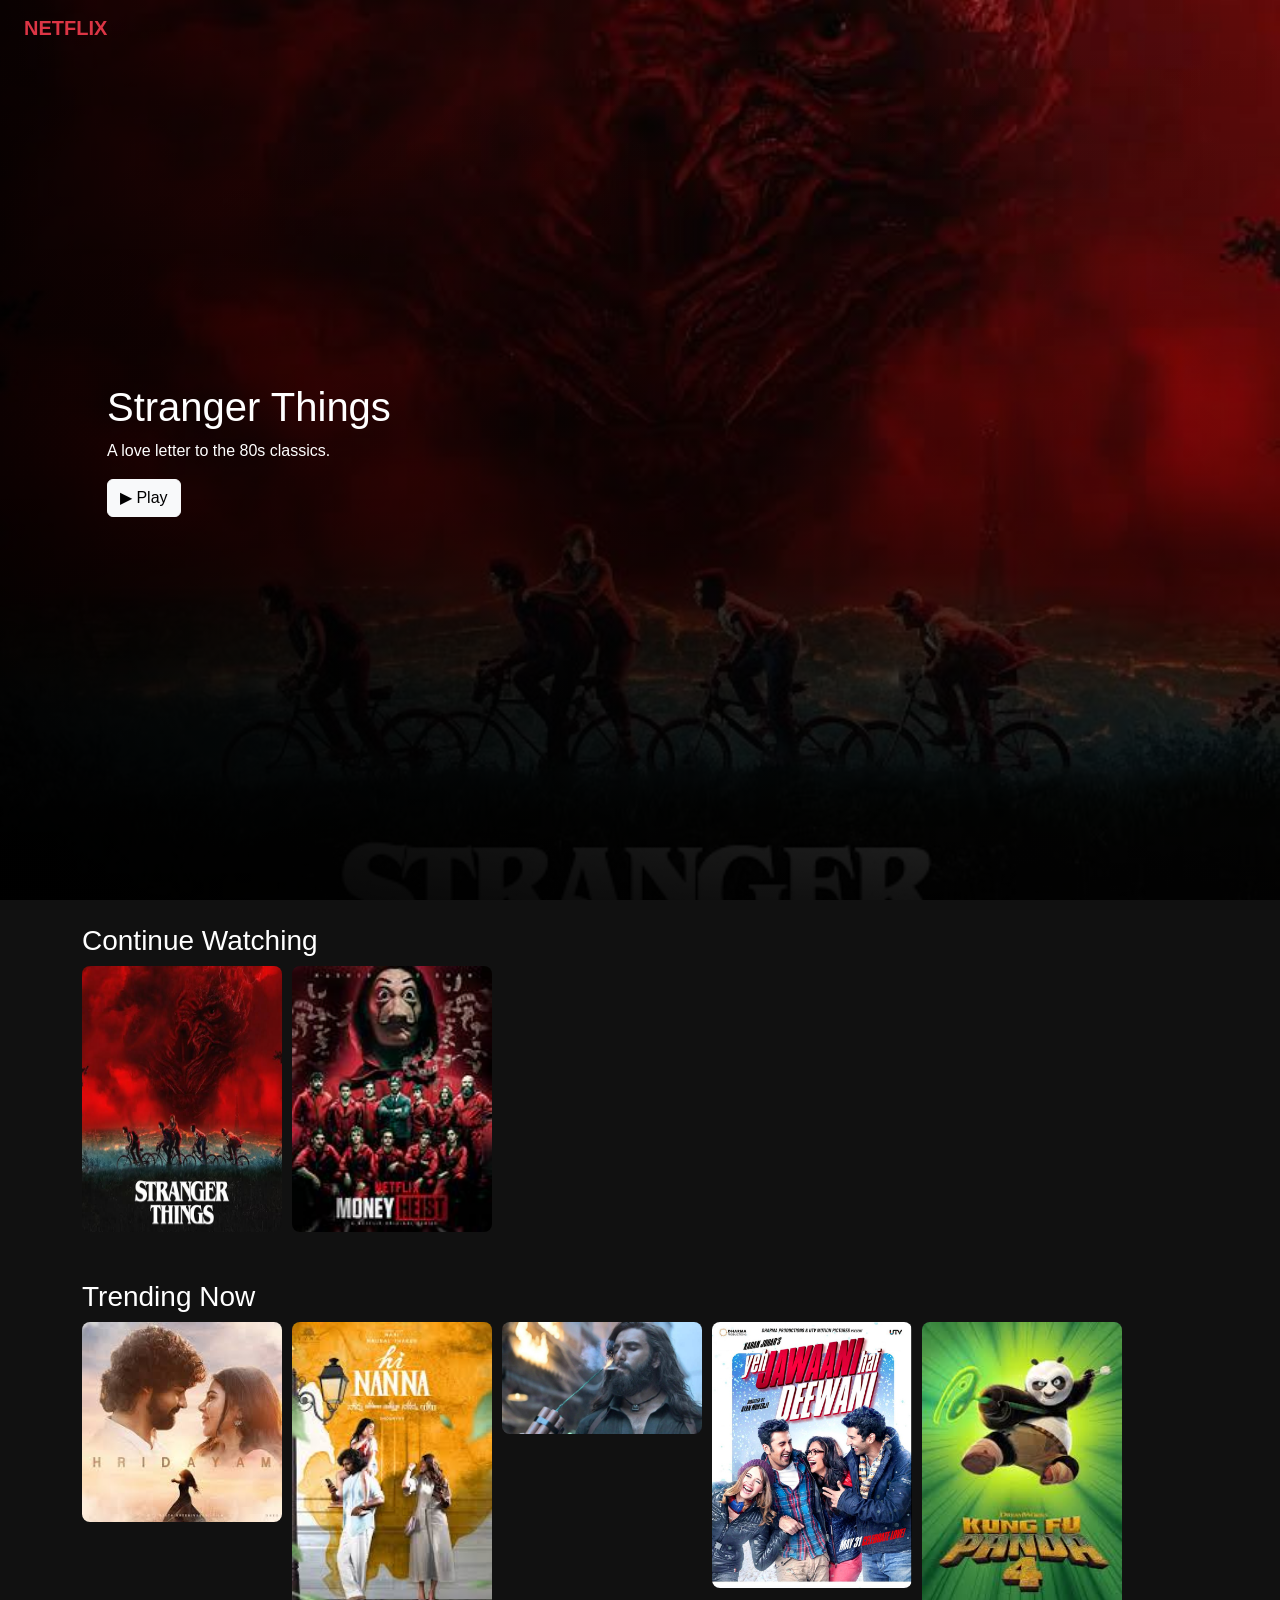
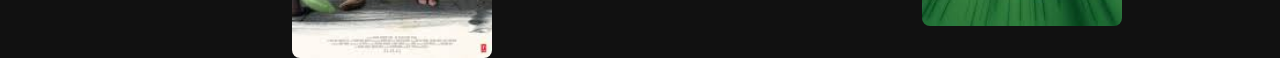
<file: index.html>
<!DOCTYPE html>
<html lang="en">
<head>
<meta charset="UTF-8">
<meta name="viewport" content="width=device-width, initial-scale=1.0">
<title>Netflix Clone</title>

<link href="https://cdn.jsdelivr.net/npm/bootstrap@5.3.0/dist/css/bootstrap.min.css" rel="stylesheet">
<link rel="stylesheet" href="style.css">
</head>

<body>

<!-- Navbar -->
<nav class="navbar navbar-dark fixed-top px-4">
  <span class="navbar-brand text-danger fw-bold">NETFLIX</span>
</nav>

<!-- Banner -->
<header class="banner d-flex align-items-center">
  <div class="container text-white">
    <h1 class="title">Stranger Things</h1>
    <p class="desc">A love letter to the 80s classics.</p>
    <button class="btn btn-light">▶ Play</button>
  </div>
</header>
<section class="container mt-4">
  <h3>Continue Watching</h3>
  <div class="movie-container">
    <img src="images.jpg" class="movie-card">
    <img src="image2.jpg" class="movie-card">
  </div>
</section>

<!-- Movie Section -->
<section class="container mt-5">
  <h3>Trending Now</h3>

  <div class="movie-container">

  <div class="movie-wrapper">
    <a href="movie.html?movie=hridayam">
      <img src="images/movie1.jpg" class="movie-card">
      <div class="overlay">
        <button class="btn btn-light btn-sm">▶ Play</button>
      </div>
    </a>
  </div>

  <div class="movie-wrapper">
    <a href="movie.html?movie=hi nanna">
      <img src="images/movie2.jpg" class="movie-card">
    </a>
  </div>

  <div class="movie-wrapper">
    <a href="movie.html?movie=durandhar">
      <img src="images/movie3.jpg" class="movie-card">
    </a>
  </div>

  <div class="movie-wrapper">
    <a href="movie.html?movie=yeh jawaani">
      <img src="images/movie4.jpg" class="movie-card">
    </a>
  </div>
  <div class="movie-wrapper">
    <a href="movie.html?movie=Kung fu">
      <img src="images/movie5.jpg" class="movie-card">
    </a>
  </div>

</div>
</section>

</body>
</html>
</file>
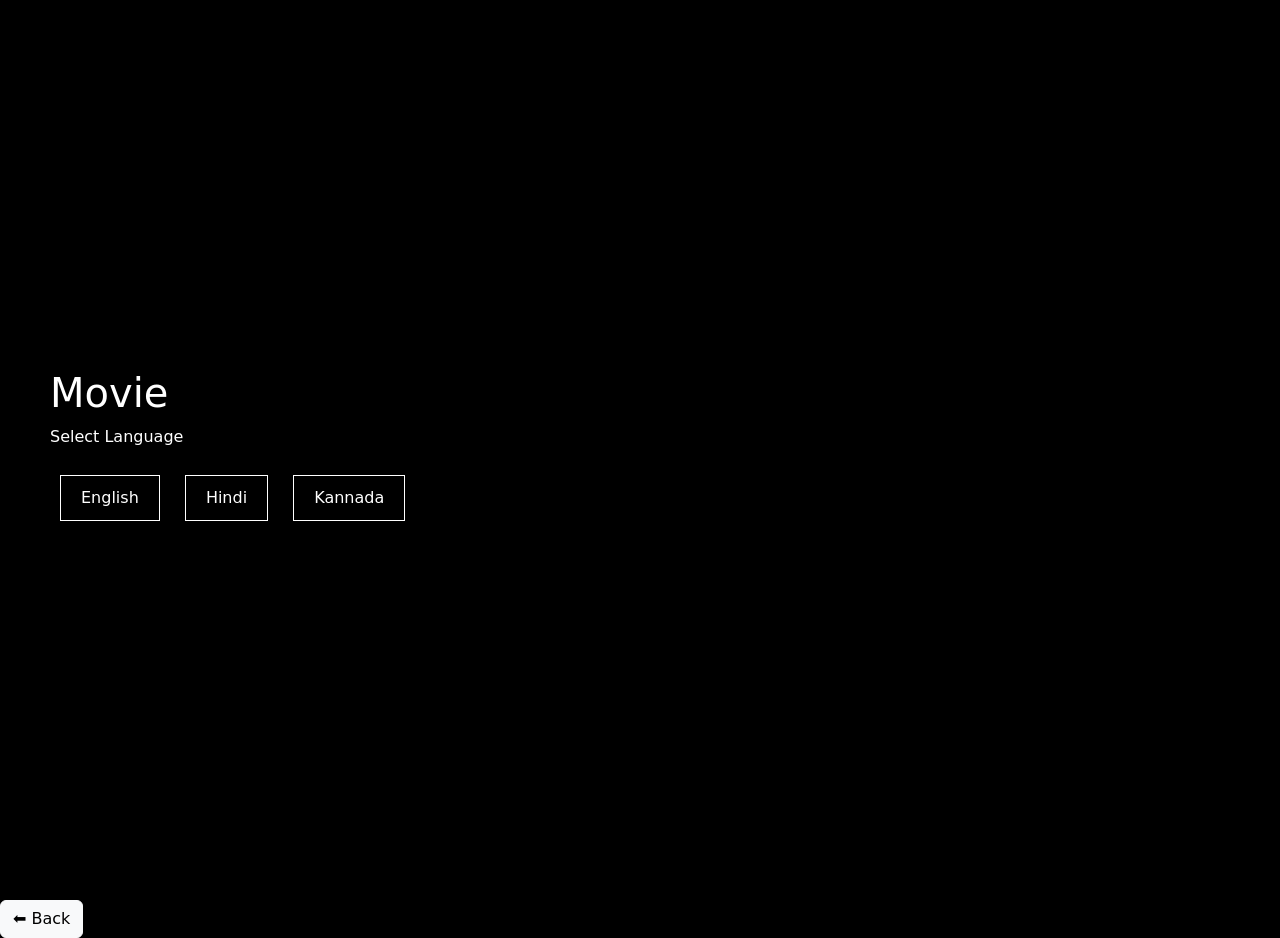
<file: movie.html>
<!DOCTYPE html>
<html lang="en">
<head>
<meta charset="UTF-8">
<meta name="viewport" content="width=device-width, initial-scale=1.0">
<title>Movie</title>

<link href="https://cdn.jsdelivr.net/npm/bootstrap@5.3.0/dist/css/bootstrap.min.css" rel="stylesheet">

<style>
body {
    margin: 0;
    background: black;
    color: white;
}

/* Hero */
.hero {
    height: 100vh;
    display: flex;
    align-items: center;
    padding-left: 50px;
    background-size: cover;
    background-position: center;
    animation: fadeIn 1s ease;
}
/* Buttons */
.lang-btn {
    margin: 10px;
    padding: 10px 20px;
    background: transparent;
    border: 1px solid white;
    color: white;
    transition: 0.3s;
}

.lang-btn:hover {
    background: red;
}
</style>
</head>

<body>

<div class="hero" id="hero">
  <div>
    <h1 id="title">Movie</h1>
    <p>Select Language</p>

    <button class="lang-btn">English</button>
    <button class="lang-btn">Hindi</button>
    <button class="lang-btn">Kannada</button>
  </div>
</div>

<script>
const params = new URLSearchParams(window.location.search);
const movie = params.get("movie");

const title = document.getElementById("title");
const hero = document.getElementById("hero");

if(movie === "stranger") {
    title.innerText = "Stranger Things";
    hero.style.backgroundImage = "linear-gradient(to top, black, transparent), url('images.jpg')";
}
else if(movie === "hridayam") {
    title.innerText = "Hridayam";
    hero.style.backgroundImage = "linear-gradient(to top, black, transparent), url('images/movie1.jpg')";
}
else if(movie === "hinanna") {
    title.innerText = "Hi Nanna";
    hero.style.backgroundImage = "linear-gradient(to top, black, transparent), url('images/movie2.jpg')";
}
else if(movie === "durandhar") {
    title.innerText = "Durandhar";
    hero.style.backgroundImage = "linear-gradient(to top, black, transparent), url('images/movie3.jpg')";
}
else if(movie === "yjhd") {
    title.innerText = "Yeh Jawaani Hai Deewani";
    hero.style.backgroundImage = "linear-gradient(to top, black, transparent), url('images/movie4.jpg')";
}
else if(movie === "kungfu") {
    title.innerText = "Kung Fu Panda 4";
    hero.style.backgroundImage = "linear-gradient(to top, black, transparent), url('images/movie5.jpg')";
}
</script>
<button onclick="goBack()" class="btn btn-light">⬅ Back</button>

<script>
function goBack() {
    window.history.back();
}
</script>

</body>
</html>
</file>
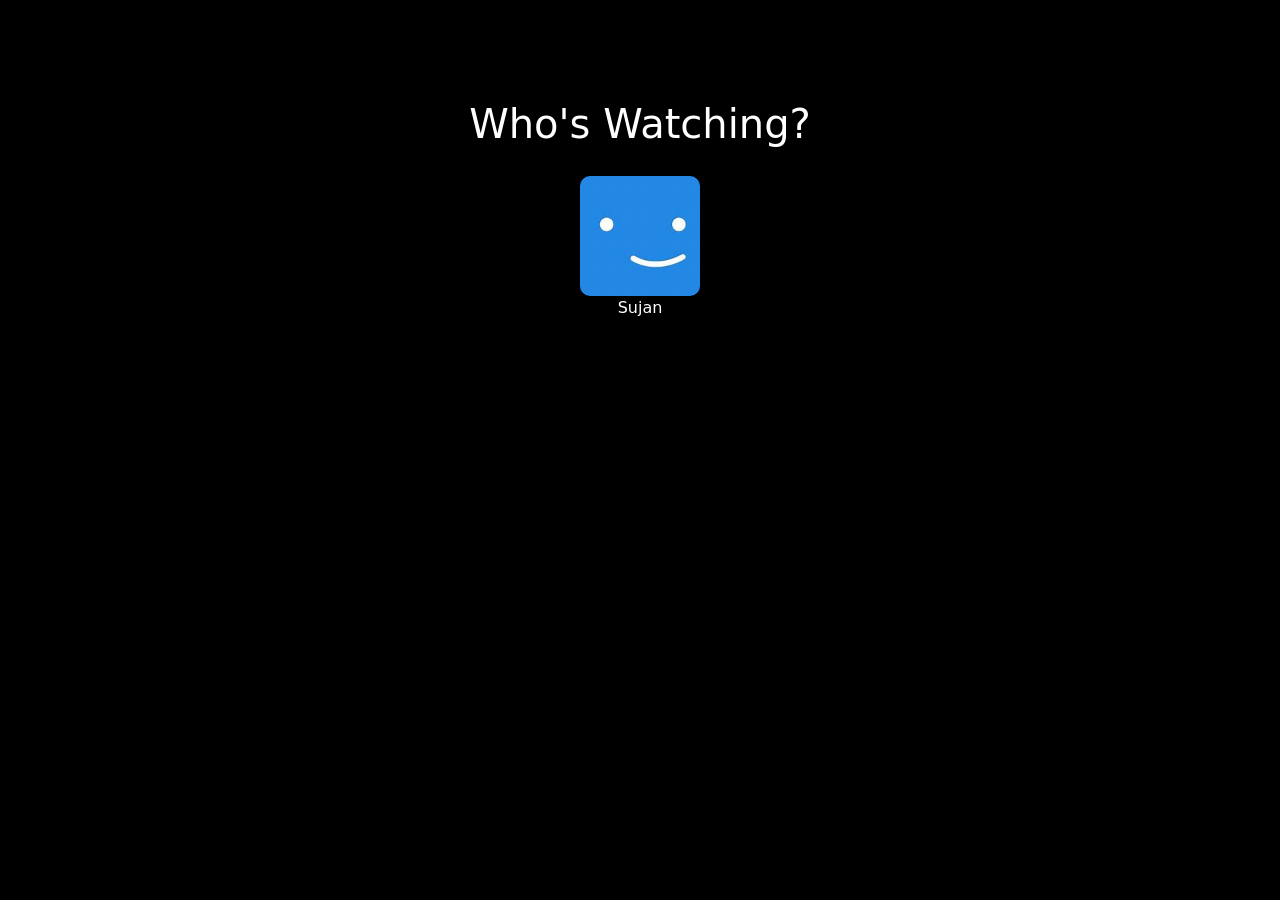
<file: profile.html>
<!DOCTYPE html>
<html lang="en">
<head>
<meta charset="UTF-8">
<title>Who's Watching?</title>

<link href="https://cdn.jsdelivr.net/npm/bootstrap@5.3.0/dist/css/bootstrap.min.css" rel="stylesheet">

<style>
body {
    background: black;
    color: white;
    text-align: center;
    padding-top: 100px;
}

.profile {
    display: inline-block;
    margin: 20px;
    cursor: pointer;
    transition: 0.3s;
}

.profile img {
    width: 120px;
    border-radius: 10px;
}

.profile:hover {
    transform: scale(1.1);
}
</style>
</head>

<body>

<h1>Who's Watching?</h1>

<div class="profile" onclick="goToHome()">
  <img src="profile.jpg">
  <p>Sujan</p>
</div>

<script>
function goToHome() {
    window.location.href = "index.html";
}
</script>

</body>
</html>
</file>
<file: style.css>
body {
    background-color: #111;
    color: white;
    font-family: Arial;
}
body {
    animation: fadeIn 1s ease;
}

@keyframes fadeIn {
    from { opacity: 0; }
    to { opacity: 1; }
}

/* Navbar */
.navbar {
    background: transparent;
    transition: 0.5s;
}

/* Banner */
.banner {
    height: 100vh;
    background: 
        linear-gradient(to top, rgba(0,0,0,0.9), transparent),
        linear-gradient(to right, rgba(0,0,0,0.9), transparent),
        url("images.jpg") center/cover no-repeat;

    padding-left: 50px;
}

/* Movie Row */
.movie-container {
    display: flex;
    overflow-x: auto;
    gap: 10px;
}

.movie-container::-webkit-scrollbar {
    display: none;
}

/* Movie Cards */
.movie-card {
    width: 200px;
    border-radius: 8px;
    transition: all 0.4s ease;
    position: relative;
}

.movie-card:hover {
    transform: scale(1.3);
    z-index: 10;
}
.movie-wrapper {
    position: relative;
}

.overlay {
    position: absolute;
    bottom: 10px;
    left: 10px;
    display: none;
}

.movie-wrapper:hover .overlay {
    display: block;
}
</file>
